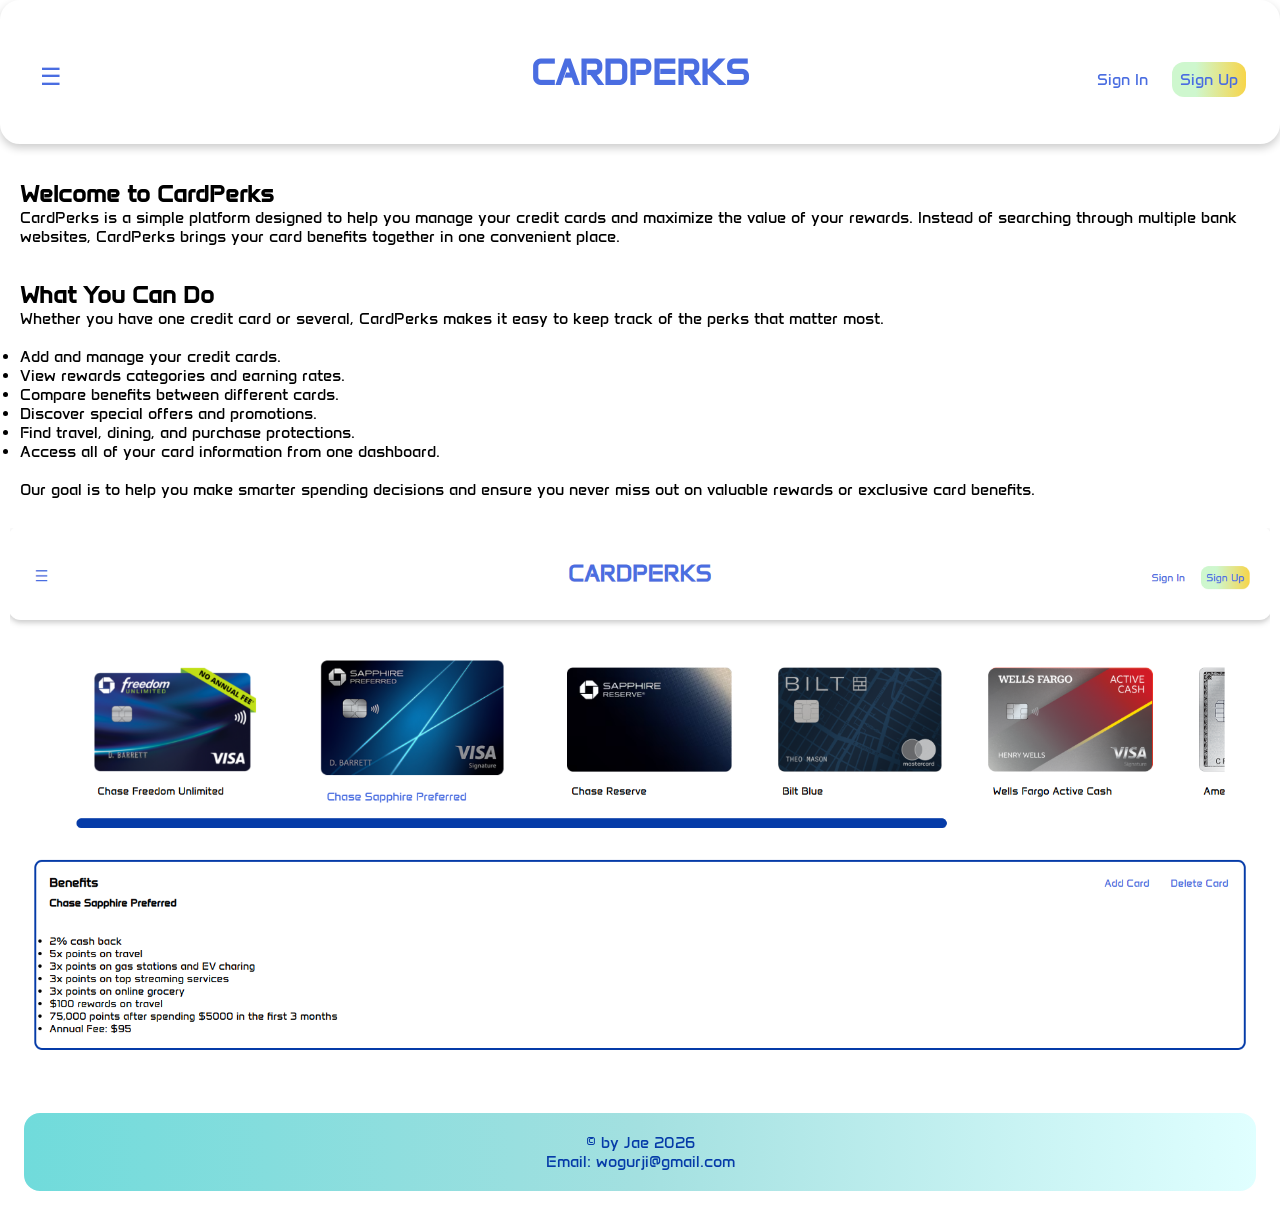
<file: index.html>
<!DOCTYPE html>
<html lang="en">
<head>
    <meta charset="UTF-8">
    <meta name="viewport" content="width=device-width, initial-scale=1.0">
    <meta name="author" content="Jae">
    <meta name="description" content="Cardperks - View your credit card benefits in one website">
    <title>CardPerks Main</title>
    <link rel="stylesheet" href="styles.css">
    <script src="script.js"></script>
</head>
<body>
        <header class="header">
            <span class="menu" style="cursor:pointer" onclick="openNav()">&#9776;</span>
            <a class="title" href=".\index.html">CARDPERKS</a>
            <div class="login">
                <a class="signin" href=".\sign_in.html">Sign In</a>
                <a class="signup" href=".\sign_up.html">Sign Up</a>
            </div>
        </header>

        <div id="mySidenav" class="sidenav">
            <a href="javascript:void(0)" class="closebtn" onclick="closeNav()">&times;</a>
            <a href=".\my_cards.html">My Cards</a>
            <a href=".\view_cards.html">View Credit Cards</a>
            <a href=".\offers.html">Offers</a>
            <a href=".\help.html">Help</a>
        </div>

    <div class="container">

        <main class="content">
            <section class="about">
                <h1>Welcome to CardPerks</h1>
                <p>
                    CardPerks is a simple platform designed to help you manage your credit cards
                    and maximize the value of your rewards. Instead of searching through multiple
                    bank websites, CardPerks brings your card benefits together in one convenient
                    place.
                </p>
                <br>
            </section>

            <section class="description">
                <h2>What You Can Do</h2>
                <p>
                    Whether you have one credit card or several, CardPerks makes it easy to keep
                    track of the perks that matter most.
                </p>
                <br>

                <ul>
                    <li>Add and manage your credit cards.</li>
                    <li>View rewards categories and earning rates.</li>
                    <li>Compare benefits between different cards.</li>
                    <li>Discover special offers and promotions.</li>
                    <li>Find travel, dining, and purchase protections.</li>
                    <li>Access all of your card information from one dashboard.</li>
                </ul>
                <br>

                <p>
                    Our goal is to help you make smarter spending decisions and ensure you never
                    miss out on valuable rewards or exclusive card benefits.
                </p>
                <br>
            </section>
                <img src=".\screenshot.png" width="100%">
        </main>

    </div>


    <footer class="footer">
        <p>&copy; by Jae 2026</p>
        <p>Email: wogurji@gmail.com</p>
    </footer>
</body>
</html>
</file>
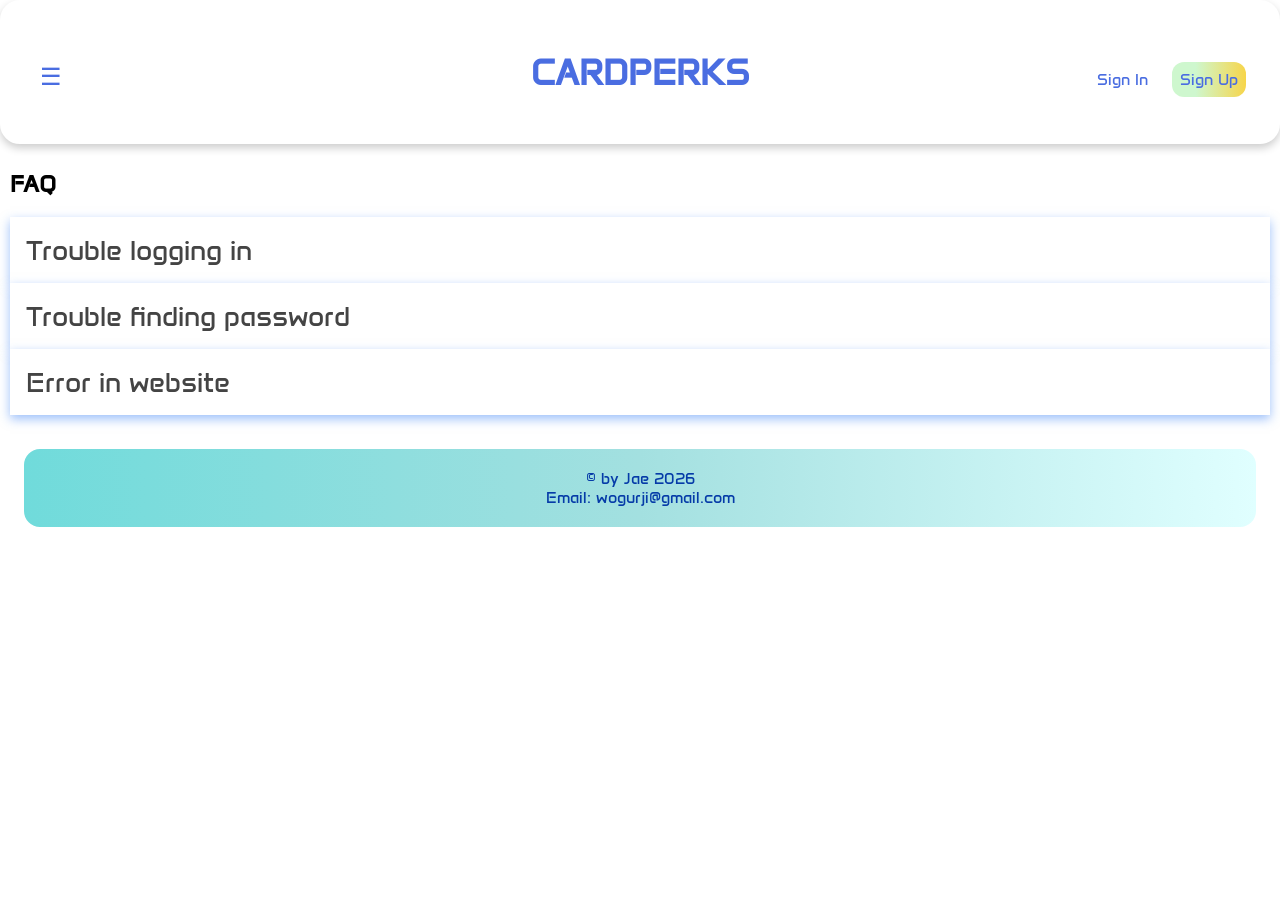
<file: help.html>
<!DOCTYPE html>
<html lang="en">
<head>
    <meta charset="UTF-8">
    <meta name="viewport" content="width=device-width, initial-scale=1.0">
    <meta name="author" content="Jae">
    <meta name="description" content="Cardperks - View your credit card benefits in one website">
    <title>CardPerks Main</title>
    <link rel="stylesheet" href="styles.css">
    <script src="script.js" defer></script>
</head>
<body>
        <header class="header">
            <span class="menu" style="cursor:pointer" onclick="openNav()">&#9776;</span>
            <a class="title" href=".\index.html">CARDPERKS</a>
            <div class="login">
                <a class="signin" href=".\sign_in.html">Sign In</a>
                <a class="signup" href=".\sign_up.html">Sign Up</a>
            </div>
        </header>

        <div id="mySidenav" class="sidenav">
            <a href="javascript:void(0)" class="closebtn" onclick="closeNav()">&times;</a>
            <a href=".\my_cards.html">My Cards</a>
            <a href=".\view_cards.html">View Credit Cards</a>
            <a href=".\offers.html">Offers</a>
            <a href=".\help.html">Help</a>
        </div>

        <div class="container">

        <main class="content">

            <h2>FAQ</h2>
            <br>

            <button class="accordion">Trouble logging in</button>
            <div class="panel">
            <p>
                Contact help center @ wogurji@gmail.com
            </p>
            <br>
            </div>
            
            <button class="accordion">Trouble finding password</button>
            <div class="panel">
            <p>
                Contact help center @ wogurji@gmail.com
            </p>
            <br>
            </div>
            
            <button class="accordion">Error in website</button>
            <div class="panel">
            <p>
                Contact help center @ wogurji@gmail.com
            </p>
            <br>
            </div>
            



            </section>

        </main>

    </div>


    <footer class="footer">
        <p>&copy; by Jae 2026</p>
        <p>Email: wogurji@gmail.com</p>
    </footer>
</body>
</html>
</file>
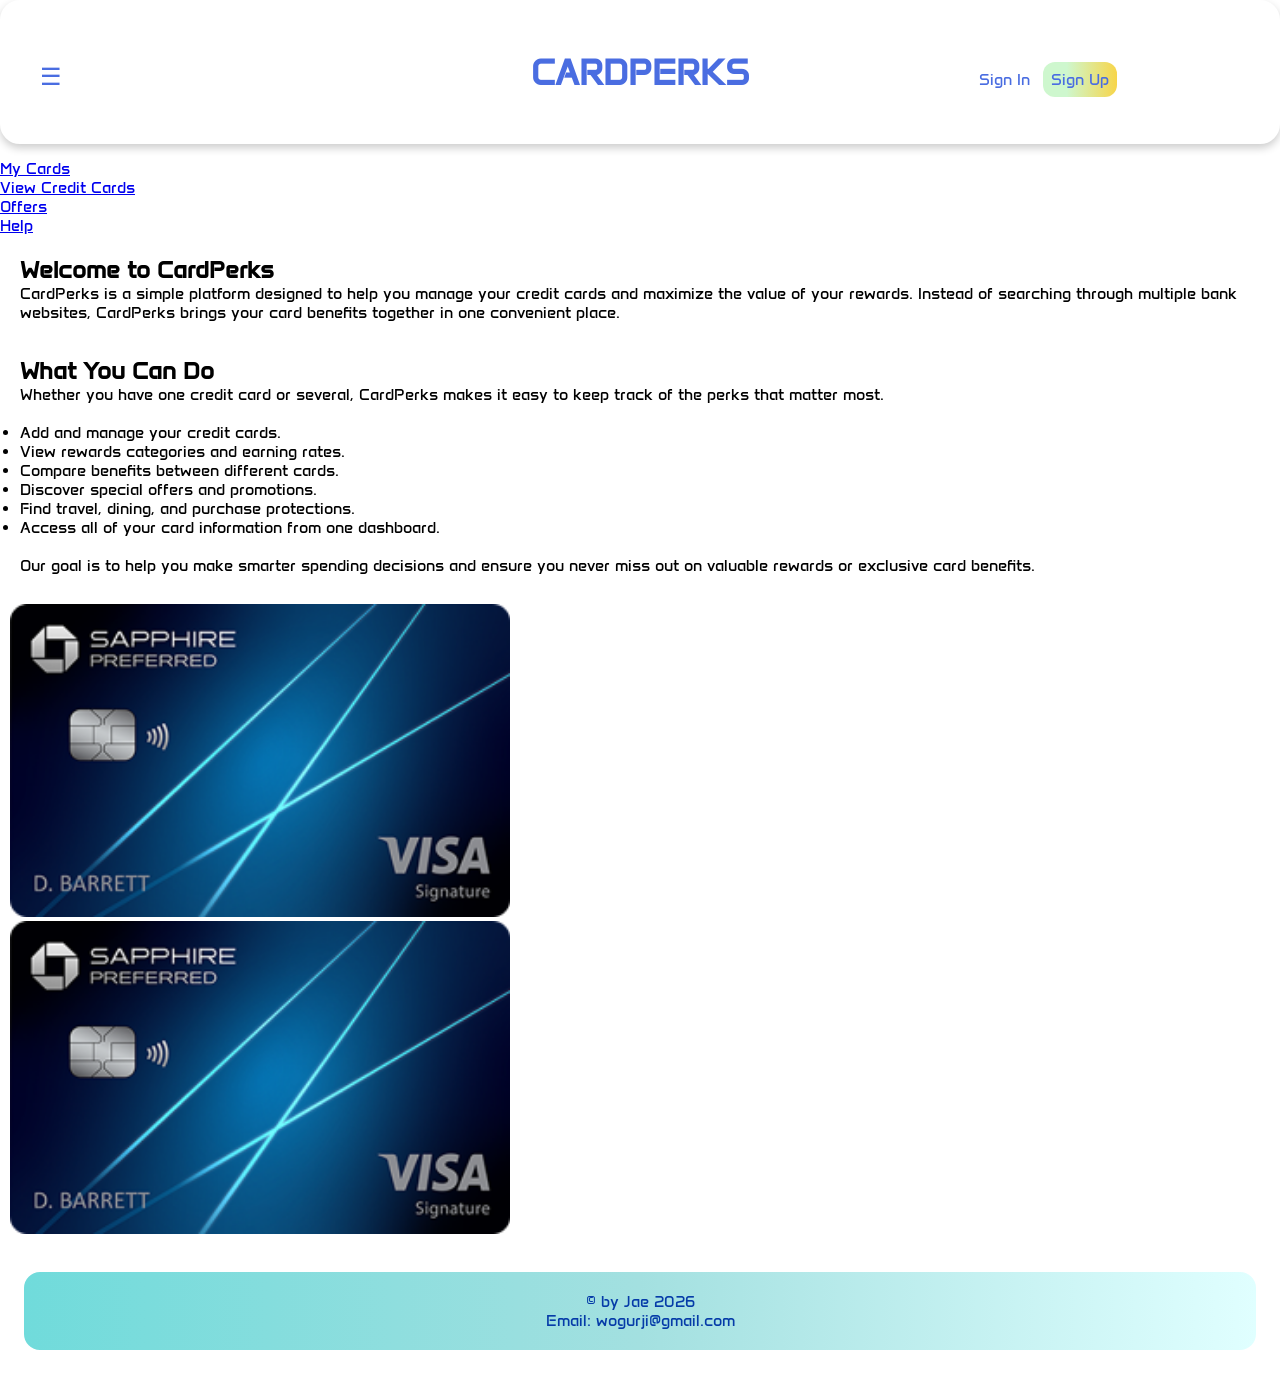
<file: main.html>
<!DOCTYPE html>
<html lang="en">
<head>
    <meta charset="UTF-8">
    <meta name="viewport" content="width=device-width, initial-scale=1.0">
    <meta name="author" content="Jae">
    <meta name="description" content="Cardperks - View your credit card benefits in one website">
    <title>CardPerks Main</title>
    <link rel="stylesheet" href="styles.css">
    <script src="script.js"></script>
</head>
<body>
        <header class="header">
            <a class="menu" onclick="showMenu()" href="#navbar">☰</a>
            <a class="title" href=".\main.html">CARDPERKS</a>
            <div class="sign">
                <a class="signin" href=".\sign_in.html">Sign In</a>
                <a class="signup" href=".\sign_up.html">Sign Up</a>
            </div>
        </header>

        <div id="navbar">
            <aside class="navbar">
                <ul>
                    <li><a class="my_cards" href=".\my_cards.html">My Cards</a></li>
                    <li><a class="view_cards" href=".\view_cards.html">View Credit Cards</a></li>
                    <li><a class="offers" href=".\offers.html">Offers</a></li>
                    <li><a class="help" href=".\help.html">Help</a></li>
                </ul>
            </aside>
        </div>

        <div class="container">

        <main class="content">
            <section class="about">
                <h1>Welcome to CardPerks</h1>
                <p>
                    CardPerks is a simple platform designed to help you manage your credit cards
                    and maximize the value of your rewards. Instead of searching through multiple
                    bank websites, CardPerks brings your card benefits together in one convenient
                    place.
                </p>
                <br>
            </section>

            <section class="description">
                <h2>What You Can Do</h2>
                <p>
                    Whether you have one credit card or several, CardPerks makes it easy to keep
                    track of the perks that matter most.
                </p>
                <br>

                <ul>
                    <li>Add and manage your credit cards.</li>
                    <li>View rewards categories and earning rates.</li>
                    <li>Compare benefits between different cards.</li>
                    <li>Discover special offers and promotions.</li>
                    <li>Find travel, dining, and purchase protections.</li>
                    <li>Access all of your card information from one dashboard.</li>
                </ul>
                <br>

                <p>
                    Our goal is to help you make smarter spending decisions and ensure you never
                    miss out on valuable rewards or exclusive card benefits.
                </p>
                <br>
            </section>

                <img src=".\sapphire_preferred_card.png" width="500"><br>
                <img src=".\sapphire_preferred_card.png" width="500">

        </main>

    </div>


    <footer class="footer">
        <p>&copy; by Jae 2026</p>
        <p>Email: wogurji@gmail.com</p>
    </footer>
</body>
</html>
</file>
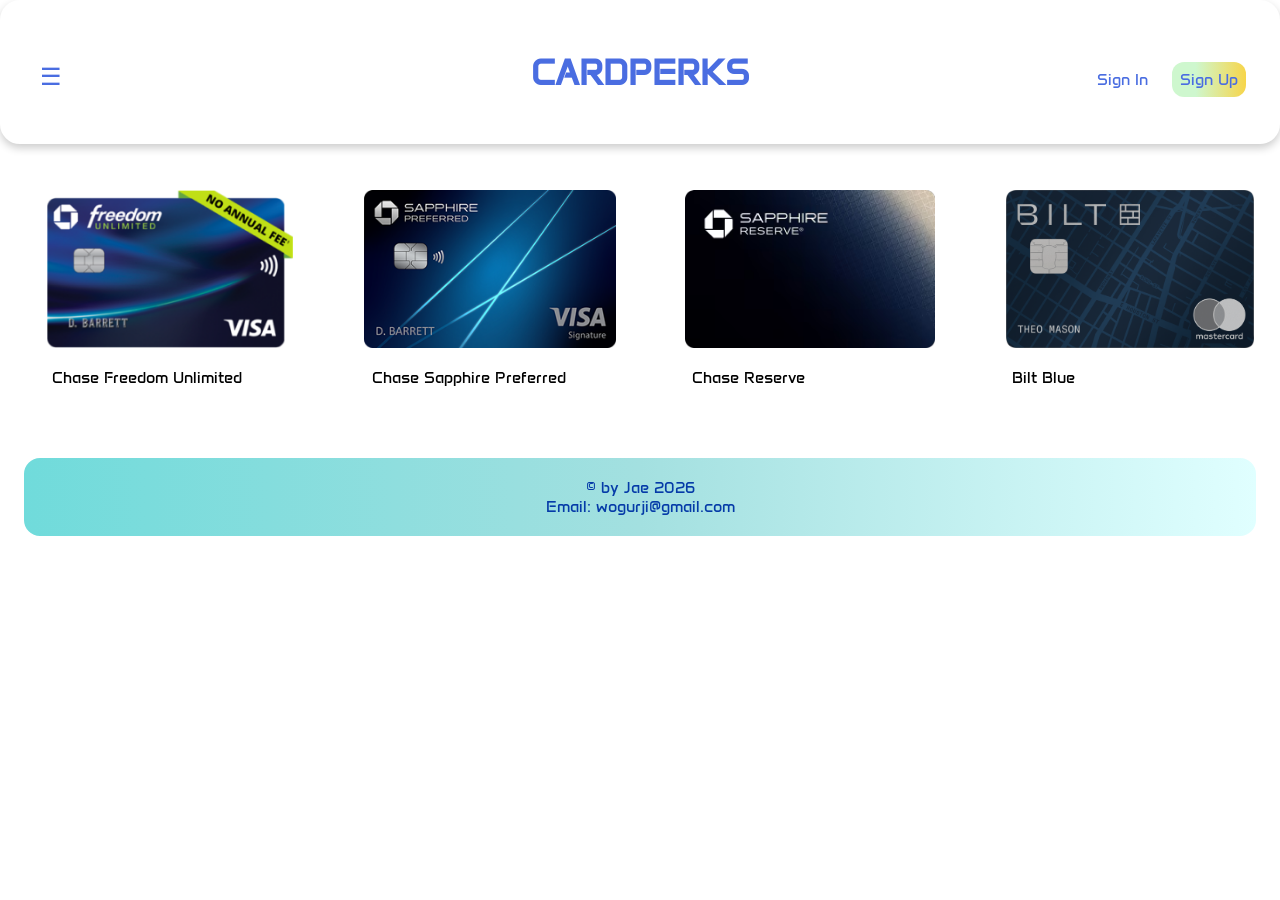
<file: my_cards.html>
<!DOCTYPE html>
<html lang="en">
<head>
    <meta charset="UTF-8">
    <meta name="viewport" content="width=device-width, initial-scale=1.0">
    <meta name="author" content="Jae">
    <meta name="description" content="Cardperks - View your credit card benefits in one website">
    <title>CardPerks My Cards</title>
    <link rel="stylesheet" href="styles.css">
    <script src="script.js"></script>
</head>
<body>
        <header class="header">
            <span class="menu" style="cursor:pointer" onclick="openNav()">&#9776;</span>
            <a class="title" href=".\index.html">CARDPERKS</a>
            <div class="login">
                <a class="signin" href=".\sign_in.html">Sign In</a>
                <a class="signup" href=".\sign_up.html">Sign Up</a>
            </div>
        </header>

        <div id="mySidenav" class="sidenav">
            <a href="javascript:void(0)" class="closebtn" onclick="closeNav()">&times;</a>
            <a href=".\my_cards.html">My Cards</a>
            <a href=".\view_cards.html">View Credit Cards</a>
            <a href=".\offers.html">Offers</a>
            <a href=".\help.html">Help</a>
        </div>

        <main class="content">

            <div id="container_cards" class="container_cards">

                <figure class="card_img" onclick="showBenefits(1)">
                    <img src=".\freedom-unlimited-card-w-banner.png">
                    <figcaption>Chase Freedom Unlimited</figcaption>
                </figure>

                <figure class="card_img" onclick="showBenefits(2)">
                    <img src=".\sapphire_preferred_card.png">
                    <figcaption>Chase Sapphire Preferred</figcaption>
                </figure>

                <figure class="card_img" onclick="showBenefits(3)">
                    <img src=".\sapphire_reserve.avif">
                    <figcaption>Chase Reserve</figcaption>
                </figure>


                <figure class="card_img" onclick="showBenefits(4)">
                    <img src=".\Bilt_Blue.png">
                    <figcaption>Bilt Blue</figcaption>
                </figure>

                <figure class="card_img" onclick="showBenefits(5)">
                    <img src=".\active_cash_card.png">
                    <figcaption>Wells Fargo Active Cash</figcaption>
                </figure>

                <figure class="card_img" onclick="showBenefits(6)">
                    <img src=".\amex_platinum.png">
                    <figcaption>American Express Platinum</figcaption>
                </figure>

                <figure class="card_img" onclick="showBenefits(7)">
                    <img src=".\amx_gold.avif">
                    <figcaption>American Express Gold</figcaption>
                </figure>
            </div>


            <div class="details">

                    <div id="card1" class="benefits">
                        <h3>Benefits</h3>
                        <h4>Chase Freedom Unlimited</h4>
                        <br>
                        <ul>
                            <li>1.5% cash back</li>
                            <li>3% cash back on dining</li>
                            <li>$200 bonus after spending $500</li>
                            <li>No annual fee</li>
                        </ul>
                        <a class="addCard" href="#">Add Card</a>
                        <a class="deleteCard" href="#">Delete Card</a>
                    </div>

                    <div id="card2" class="benefits">
                        <h3>Benefits</h3>
                        <h4>Chase Sapphire Preferred</h4>
                        <br>
                        <ul>
                            <li>2% cash back</li>
                            <li>5x points on travel</li>
                            <li>3x points on gas stations and EV charing</li>
                            <li>3x points on top streaming services</li>
                            <li>3x points on online grocery</li>
                            <li>$100 rewards on travel</li>
                            <li>75,000 points after spending $5000 in the first 3 months</li>
                            <li>Annual Fee: $95</li>
                        </ul>
                        <a class="addCard" href="#">Add Card</a>
                        <a class="deleteCard" href="#">Delete Card</a>
                    </div>

                    <div id="card3" class="benefits">
                        <h3>Benefits</h3>
                        <h4>Sapphire Reserve</h4>
                        <br>
                        <ul>
                            <li>Earn 8x points on Chase Travel</li>
                            <li>Earn 4x points on flights and hotels booked direct</li>
                            <li>Earn 3x points on dining, including eligible delivery</li>
                            <li>Earn 1 point per $1 spent on all other purchases</li>
                            <li>Earn 100,000 bonus points after spending $6000 in the first 3 months</li>
                            <li>Annual Fee: $795</li>
                        </ul>
                        <a class="addCard" href="#">Add Card</a>
                        <a class="deleteCard" href="#">Delete Card</a>
                    </div>

                    <div id="card4" class="benefits">
                        <h3>Benefits</h3>
                        <h4>Bilt Blue</h4>
                        <br>
                        <ul>
                            <li>4% Bilt cash back</li>
                            <li>Earn points on rent or mortgage</li>
                            <li>1 Bilt point per dollar on everydat purchases</li>
                            <li>Earn $100 in Bilt Cash when you apply and are approved</li>
                            <li>No annual fee</li>
                        </ul>
                        <a class="addCard" href="#">Add Card</a>
                        <a class="deleteCard" href="#">Delete Card</a>
                    </div>

                    <div id="card5" class="benefits">
                        <h3>Benefits</h3>
                        <h4>Wells Fargo Active Cash</h4>
                        <br>
                        <ul>
                            <li>2% cash back on purchases</li>
                            <li>0% intro APR for the first 12 months</li>
                            <li>Earn $200 cash reward bonus when you spend $500 in first 3 months</li>
                            <li>No annual fee</li>
                        </ul>
                        <a class="addCard" href="#">Add Card</a>
                        <a class="deleteCard" href="#">Delete Card</a>
                    </div>

                    <div id="card6" class="benefits">
                        <h3>Benefits</h3>
                        <h4>American Express Platinum</h4>
                        <br>
                        <ul>
                            <li>5x points on flights</li>
                            <li>5x points on prepaid hotels</li>
                            <li>Earn 175,000 reward points after spending $12,000 in the first 6 months</li>
                            <li>Annual Fee: $895</li>
                        </ul>
                        <a class="addCard" href="#">Add Card</a>
                        <a class="deleteCard" href="#">Delete Card</a>
                    </div>

                    <div id="card7" class="benefits">
                        <h3>Benefits</h3>
                        <h4>American Express Gold</h4>
                        <br>
                        <ul>
                            <li>5x points on hotels</li>
                            <li>3x points on flights</li>
                            <li>2x points on car rentals</li>
                            <li>4x points on restaurants and groceries</li>
                            <li>Earn 100,000 reward points after spending $8,000 in the first 6 months</li>
                            <li>Annual Fee: $895</li>
                        </ul>
                        <a class="addCard" href="#">Add Card</a>
                        <a class="deleteCard" href="#">Delete Card</a>
                    </div>


                </div>
            </div>

        </main>



    <footer class="footer">
        <p>&copy; by Jae 2026</p>
        <p>Email: wogurji@gmail.com</p>
    </footer>
</body>
</html>
</file>
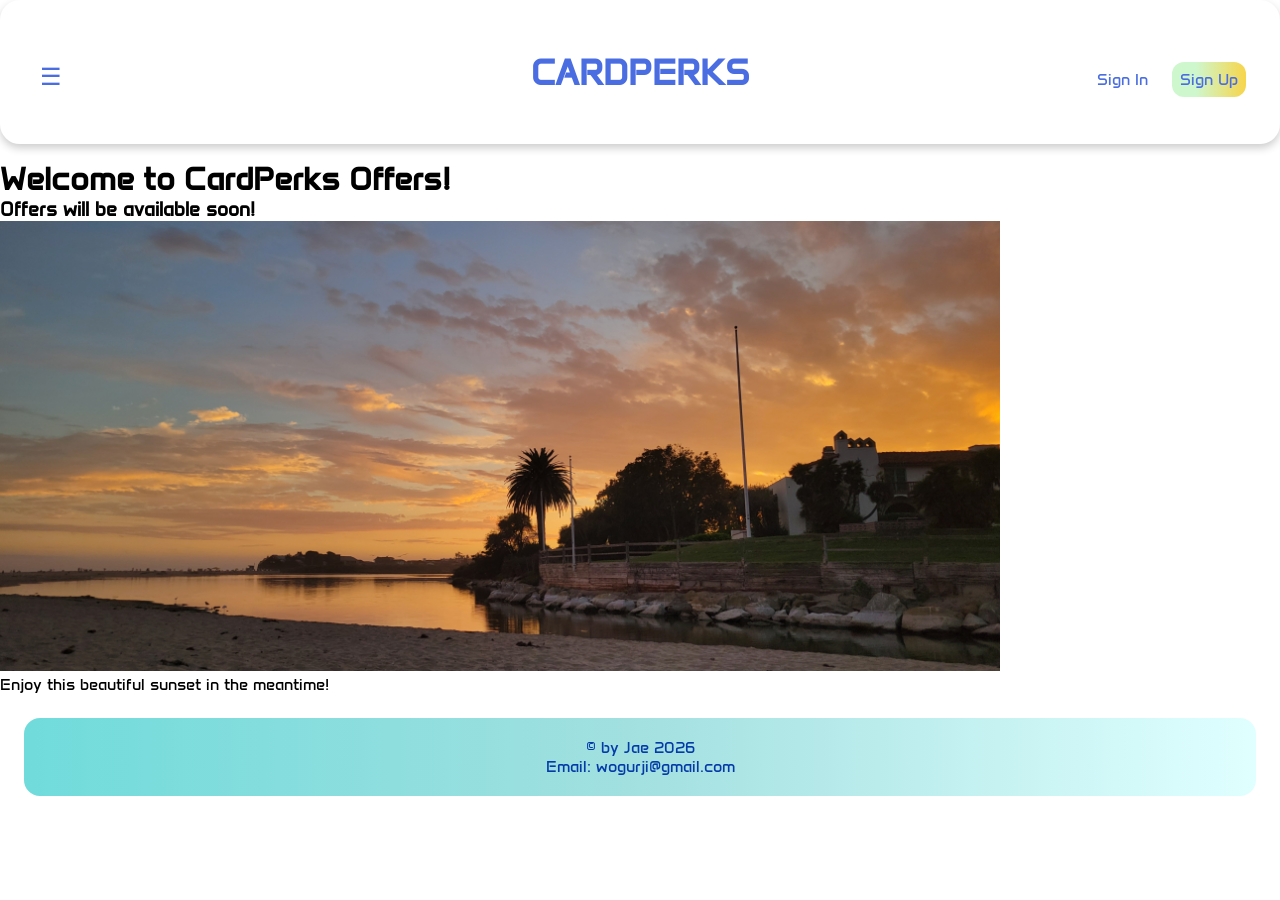
<file: offers.html>
<!DOCTYPE html>
<html lang="en">
<head>
    <meta charset="UTF-8">
    <meta name="viewport" content="width=device-width, initial-scale=1.0">
    <meta name="author" content="Jae">
    <meta name="description" content="Cardperks - View your credit card benefits in one website">
    <title>CardPerks Main</title>
    <link rel="stylesheet" href="styles.css">
    <script src="script.js"></script>
</head>
<body>
        <header class="header">
            <span class="menu" style="cursor:pointer" onclick="openNav()">&#9776;</span>
            <a class="title" href=".\index.html">CARDPERKS</a>
            <div class="login">
                <a class="signin" href=".\sign_in.html">Sign In</a>
                <a class="signup" href=".\sign_up.html">Sign Up</a>
            </div>
        </header>

        <div id="mySidenav" class="sidenav">
            <a href="javascript:void(0)" class="closebtn" onclick="closeNav()">&times;</a>
            <a href=".\my_cards.html">My Cards</a>
            <a href=".\view_cards.html">View Credit Cards</a>
            <a href=".\offers.html">Offers</a>
            <a href=".\help.html">Help</a>
        </div>

        <div class="container">
            <h1>Welcome to CardPerks Offers!</h1>
            <h3>Offers will be available soon!</h3>
            <figure>
                <img src="2025 Malibu Sunset.jpg" alt="Malibu Sunset" width="1000">
                <figcaption>Enjoy this beautiful sunset in the meantime!</figcaption>
            </figure>
        </div>


    <footer class="footer">
        <p>&copy; by Jae 2026</p>
        <p>Email: wogurji@gmail.com</p>
    </footer>
</body>
</html>
</file>
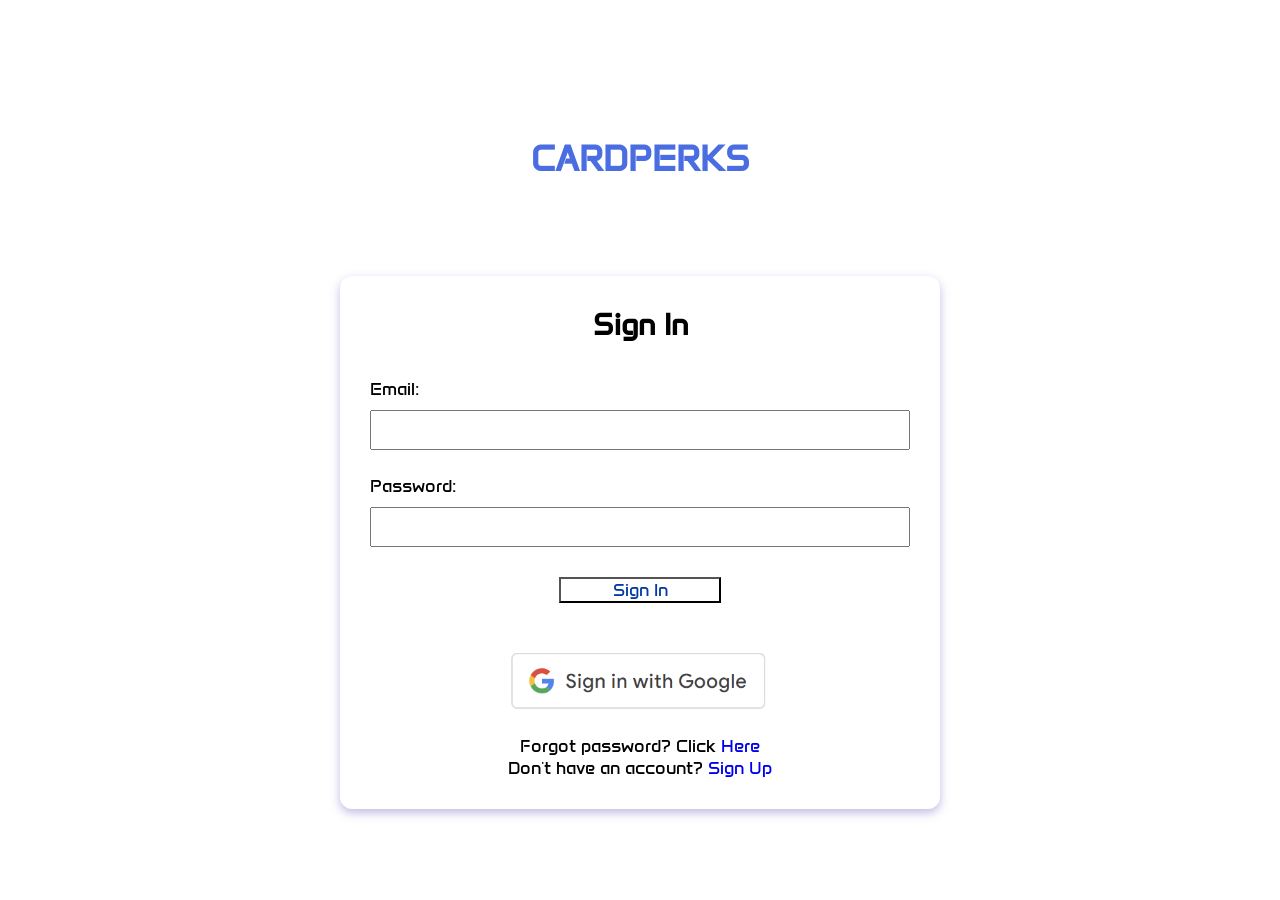
<file: sign_in.html>
<!DOCTYPE html>
<html lang="en">
<head>
    <meta charset="UTF-8">
    <meta name="viewport" content="width=device-width, initial-scale=1.0">
    <meta name="author" content="Jae">
    <meta name="description" content="Cardperks - View your credit card benefits in one website">
    <title>CardPerks Main</title>
    <link rel="stylesheet" href="styles_sign_in.css">
    <script src="script.js"></script>
</head>
<body>

    <div class="container">
        <header class="header">
            <a class="title" href=".\index.html">CARDPERKS</a>
        </header>

    <div class="login_box">

        <div class="login_section1">
            <h2>Sign In</h2>
            <label class="email" for="email">
                Email: 
                <input type="email" id="user_email" required />
            </label>
            <label class="password" for="password">
                Password: 
                <input type="password" id="user_password" required />
            </label>
            <button>Sign In</button>
        </div>
                
        <div class="login_section2">
            <div class="login_subsection1">
                <a class="google_login" href="https://accounts.google.com/v3/signin/identifier?authuser=0&continue=https://www.google.com/&dsh=S1411540302:1786481933937437&ec=futura_exp_og_si_72776762_e&hl=ko&flowName=GlifWebSignIn&flowEntry=AddSession">
                    <img src="google_login_btn.png"></a>
            </div>

            <div class="login_subsection2">
                <p>Forgot password? Click <a class="help" href=".\help.html">Here</a></p>
                <p>Don't have an account? <a class="signup" href=".\sign_up.html">Sign Up</a></p>
            </div>
        </div>
    </div>

</body>
</html>
</file>
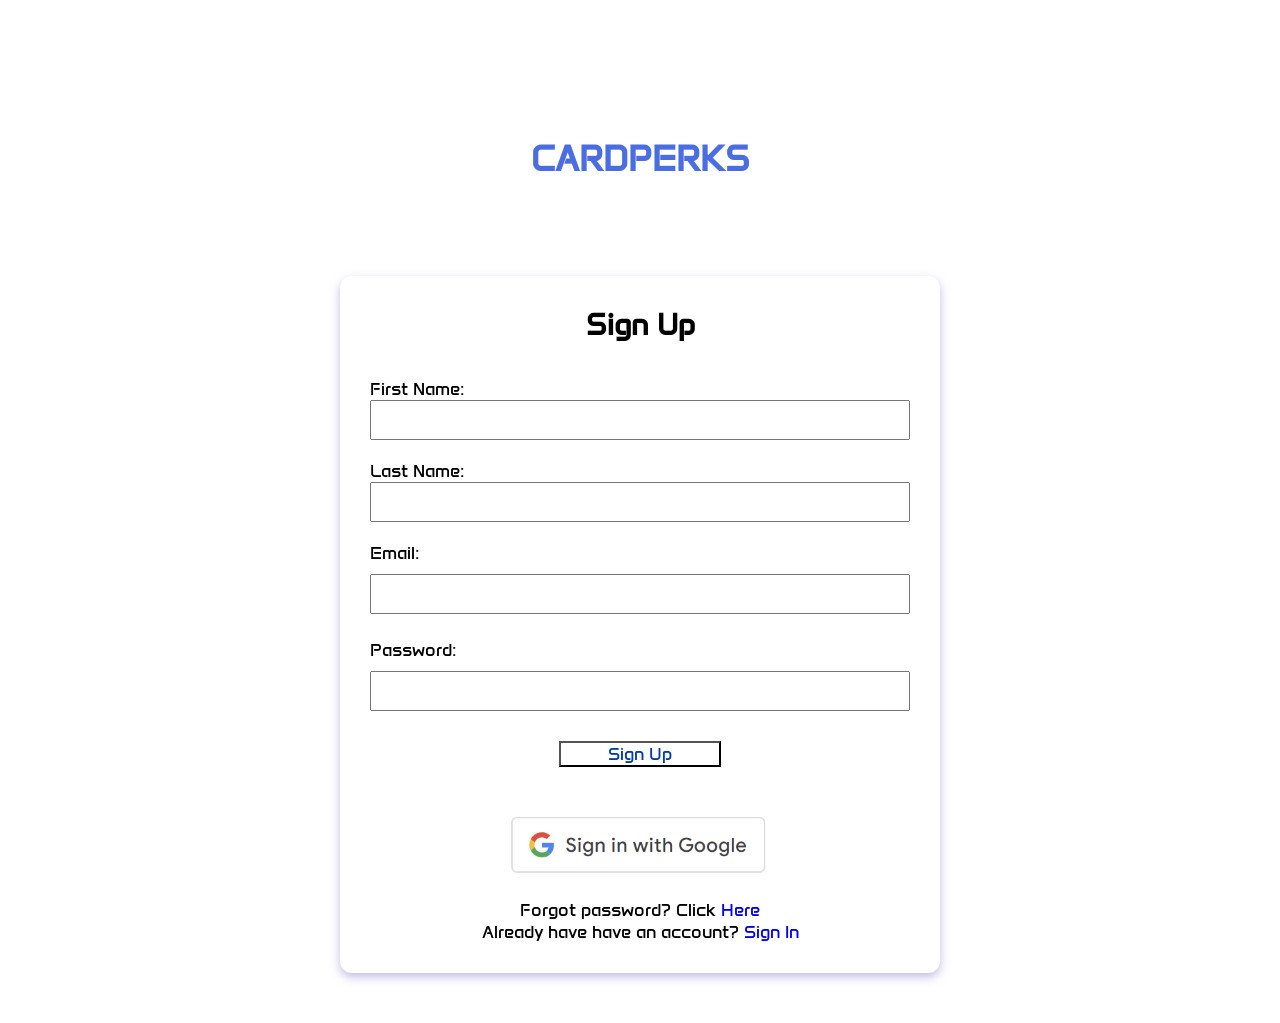
<file: sign_up.html>
<!DOCTYPE html>
<html lang="en">
<head>
    <meta charset="UTF-8">
    <meta name="viewport" content="width=device-width, initial-scale=1.0">
    <meta name="author" content="Jae">
    <meta name="description" content="Cardperks - View your credit card benefits in one website">
    <title>CardPerks Main</title>
    <link rel="stylesheet" href="styles_sign_in.css">
    <script src="script.js"></script>
</head>
<body>

    <div class="container">
        <header class="header">
            <a class="title" href=".\index.html">CARDPERKS</a>
        </header>

        <div class="login_box">

            <div class="login_section1">

                <h2>Sign Up</h2>

                <label class="first_name" for="first_name">First Name: 
                <input type="text" id="first_name" required /></label>
                
                <label class="last_name" for="last_name">Last Name: 
                <input type="text" id="last_name" required /></label>
                
                <label class="email" for="email">Email: 
                <input type="email" id="user_email" required /></label> 

                <label class="password" for="password">Password: 
                <input type="password" id="user_password" required /></label>

                <button>Sign Up</button>
            </div>


            <div class="login_section2">
                <div class="login_subsection1">
                    <a class="google_login" href="https://accounts.google.com/v3/signin/identifier?authuser=0&continue=https://www.google.com/&dsh=S1411540302:1786481933937437&ec=futura_exp_og_si_72776762_e&hl=ko&flowName=GlifWebSignIn&flowEntry=AddSession">
                        <img src="google_login_btn.png"></a>
                </div>

                <div class="login_subsection2">
                    <p>Forgot password? Click <a class="help" href=".\help.html">Here</a></p>
                    <p>Already have have an account? <a class="signin" href=".\sign_in.html">Sign In</a></p>
                </div>
            </div>
        </div>
    </div>
</body>
</html>
</file>
<file: styles.css>
@import url('https://fonts.googleapis.com/css2?family=Anta&display=swap');

/* colors */
:root {
    --primary-color: #C4D7F2;
    --secondary-color: #AFDEDC;
    --accent-color: #EDDD53;
    --background-light: #F0F7EE;
    --background-dark: #053BA8;
    --text-color: #4A6DE1;
    --text-color2: #053BA8;
    --white: #fff;
}

/* Reset */
* {
    margin: 0;
    padding: 0;
    box-sizing: border-box;
    font-family: "Anta", sans-serif;
}

/* header */

header {
    display: grid;
    grid-template-columns: repeat(3, 1fr);
    grid-template-areas:
    'menu title login';
    justify-content: end;
    align-items: baseline;
    background-color: var(--white);

    position: sticky;
    top: 0;

    color: white;
    text-align: center;
    padding: 30px;
    margin: 0 0 15px;
    box-shadow: 0 4px 8px rgba(0,0,0,0.2);

    border: 4px solid white;
    border-radius: 20px;

    z-index: 99;
}


header a {
    color: var(--text-color);
    text-decoration: none;

}

.title {
    display: grid;
    grid-area: title;
    justify-content: center;
    font-size: 36px;
    font-weight: bold;
    padding: 1rem;
}

/* Login buttons */

.login {
    display: flex;
    grid-area: login;
    justify-content: end;
    font-size: 16px;
    gap: 16px;
    text-wrap: nowrap;
    white-space: nowrap;
}

.signin {
    display: inline-block;
    padding: 8px;
    border-radius: 12px;
}

.signup {
    display: inline-block;
    padding: 8px;
    border-radius: 12px;
    background: linear-gradient(90deg,rgba(206, 247, 206, 1) 32%, rgba(247, 213, 74, 1) 100%);
}

.signin:hover,
.signup:hover {
    color: var(--accent-color);
}


/* menu, navbar */

.menu {
    display: grid;
    grid-area: menu;
    justify-content: start;
    /* border: 3px solid var(--text-color); */
    color: var(--text-color);
    font-size: 24px;
    padding: 0 6px;
}

.sidenav {
  height: 100%;
  width: 0;
  position: fixed;
  z-index: 1;
  top: 0;
  left: 0;
  
  background: var(--white);
  box-shadow: 0 4px 10px rgba(0,0,0,0.2);

  overflow-x: hidden;
  transition: 0.5s;
  padding-top: 60px;

  text-wrap: nowrap;

  z-index: 9999;
}

.sidenav a {
  padding: 8px 12px 8px 32px;
  text-decoration: none;
  font-size: 20px;
  color: var(--text-color);
  display: block;
  transition: 0.3s;
}

.sidenav a:hover {
  color: var(--accent-color);
  background-color: var(--text-color);
}

.sidenav .closebtn:hover {
  background-color: var(--white);
}

.sidenav .closebtn {
  position: absolute;
  top: 0;
  right: 25px;
  padding: 0 0 0 0;
  font-size: 36px;
  margin-left: 20px;
}


/* body */

.container {
    display: grid;
    grid-template-areas: none;
    margin: 0 auto;
}

main .content {
    box-shadow: 0 4px 10px rgba(0,0,0,0.2);
}

.content,
.about,
.description {
    padding: 5px;
    margin: 5px;
}

/* footer */
footer {
    text-align: center;
    background: linear-gradient(90deg,rgba(112, 219, 219, 1) 0%, rgba(163, 224, 224, 1) 50%, rgba(224, 255, 255, 1) 100%);
    color: var(--text-color2);
    padding: 20px;
    margin: 20px;
    border: 4px solid white;
    border-radius: 20px;
}


/* my_cards Page */
.container_cards {
    display: flex;
    /* grid-template-columns: repeat(3, 100%); */
    flex-direction: row;
    gap: 20px;
    margin: 10px 10px;

    overflow-x: scroll;
    overflow-y: hidden;
    scroll-behavior: smooth;
    flex-wrap: nowrap;
}

.container_cards::-webkit-scrollbar {
    width: 0.2px;
    scrollbar-track-color: white;
}

.container_cards::-webkit-scrollbar-thumb {
    background: var(--background-dark);
    border-radius: 0.5rem;
}

.card_img img {
    width: 300px;
    height: 190px;
    padding: 1rem 1rem;
    object-fit: contain;
}

.card_img {
    padding: 0 0 2rem;
}
.card_img figcaption {
    padding: 0 2rem;
}

.card_img:hover {
    color: var(--text-color);
    margin: 0 40px;
    transform: scale(1.1);
}

.benefits a {
    display: grid;
    position: absolute;
    right: 20px;
    padding: 0.2rem;
    margin: 0 auto;
    color: var(--text-color);
    text-decoration: none;
    text-align: end;
}

.benefits a:hover {
    color: goldenrod;
}

.addCard {
    top: 1rem;
}

.deleteCard {
    top: 2.5rem;
}

/* Benefits Pop-up Section */

.benefits {
    display: none;
    flex-direction: column;
    position: relative;
    border: 3px solid var(--background-dark);
    height: 100%;
    border-radius: 12px;
    gap: 10px;
    padding: 20px;
}

/* Help page */
.accordion {
    background-color: white;
    color: #444;
    cursor: pointer;
    width: 100%;
    border: none;
    text-align: left;
    outline: none;
    font-size: 28px;
    transition: 0.4s;
    padding: 1rem;
    box-shadow: 0 4px 10px rgba(59,130,246,0.5);
}

.active,
.accordion:hover {
    background-color: rgb(59,130,246);
    color: white;
}

.panel {
    padding: 0 18px;
    display: none;
    background-color: white;
    overflow: hidden;
}

.panel p {
    font-size: 26px;
}

/* Responsive Design */
@media screen and (max-width: 600px) {
  .sidenav {padding-top: 15px;}
  .sidenav a {font-size: 18px;}
  .header {
    grid-template-columns: repeat(4, 1fr);
    grid-template-areas:
    'menu title title .'
    '. login login .';
    gap: 1rem;
  }
  
  .title, {
    justify-content: start;
  }

  .login {
    justify-content: center;
    }
}
</file>
<file: styles_sign_in.css>
@import url('https://fonts.googleapis.com/css2?family=Anta&display=swap');


:root {
    --primary-color: #C4D7F2;
    --secondary-color: #AFDEDC;
    --accent-color: #EDDD53;
    --background-light: #F0F7EE;
    --background-dark: #053BA8;
    --text-color: #4A6DE1;
    --text-color2: #053BA8;
    --white: #fff;
}

/* Reset */
* {
    margin: 0;
    padding: 0;
    box-sizing: border-box;
    font-family: "Anta", sans-serif;
    /* background-color: var(--secondary-color); */
}

/* header */

.container {
    display: flex;
    flex-direction: column;
    margin-top: 10vh;
    justify-content: center;
    align-items: center;
    min-width: auto;

}

.title {
    display: flex;
    font-size: 36px;
    font-weight: bold;
    color: var(--text-color);
    text-decoration: none;
    margin: 20px;
}


.header,
.inside_container,
.login,
.links {
    display: flex;
    flex-direction: column;
    justify-content: center;
    align-items: center;
    gap: 10px;
    margin: 10px 0px;
    padding: 1rem;
}

.email,
.password {
    display: flex;
    justify-content: center;
    gap: 10px;
    margin: 5px 0px;
}

.google_login,
.help,
.signup,
.signin {
    text-decoration: none;
}

.google_login {
    display: grid;
    margin: 0 auto;
    justify-content: center;
    width: 50%;
}

.google_login img {
    width: 100%;
}

.login_box {
    width: 90%;
    max-width: 600px;
    margin: 50px auto;
    padding: 30px;
    font-size: 18px;

    display: flex;
    flex-direction: column;
    align-items: center;

    border-radius: 12px;
    box-shadow: 0 4px 10px rgba(136, 124, 206, 0.5);
}

button {
    display: inline-block;
    font-size: 18px;
    width: 30%;
    margin: 20px auto;
    background-color: white;
    color: var(--background-dark);
    cursor: pointer;
}

.login_section1 {
    width: 100%;

    display: flex;
    flex-direction: column;
}

.login_section1 h2 {
    text-align: center;
    margin-bottom: 20px;
    font-size: 30px;
}

.login_section1 label {
    display: flex;
    flex-direction: column;

    margin-top: 15px;
}

.login_section1 input {
    width: 100%;
    padding: 10px;
    margin-bottom: 5px;

    box-sizing: border-box;
}

.login_section2 {
    width: 100%;
    margin-top: 25px;
    text-align: center;
}

.login_subsection1 {
    margin-bottom: 20px;
}

.login_subsection2 {
    text-align: center;
}

/* Responsive Design */

@media (max-width: 480px) {
    .login_box {
        width: 90%;
        padding: 15px;
        margin: 30px auto;
        font-size: 15px;
    }
}
</file>
